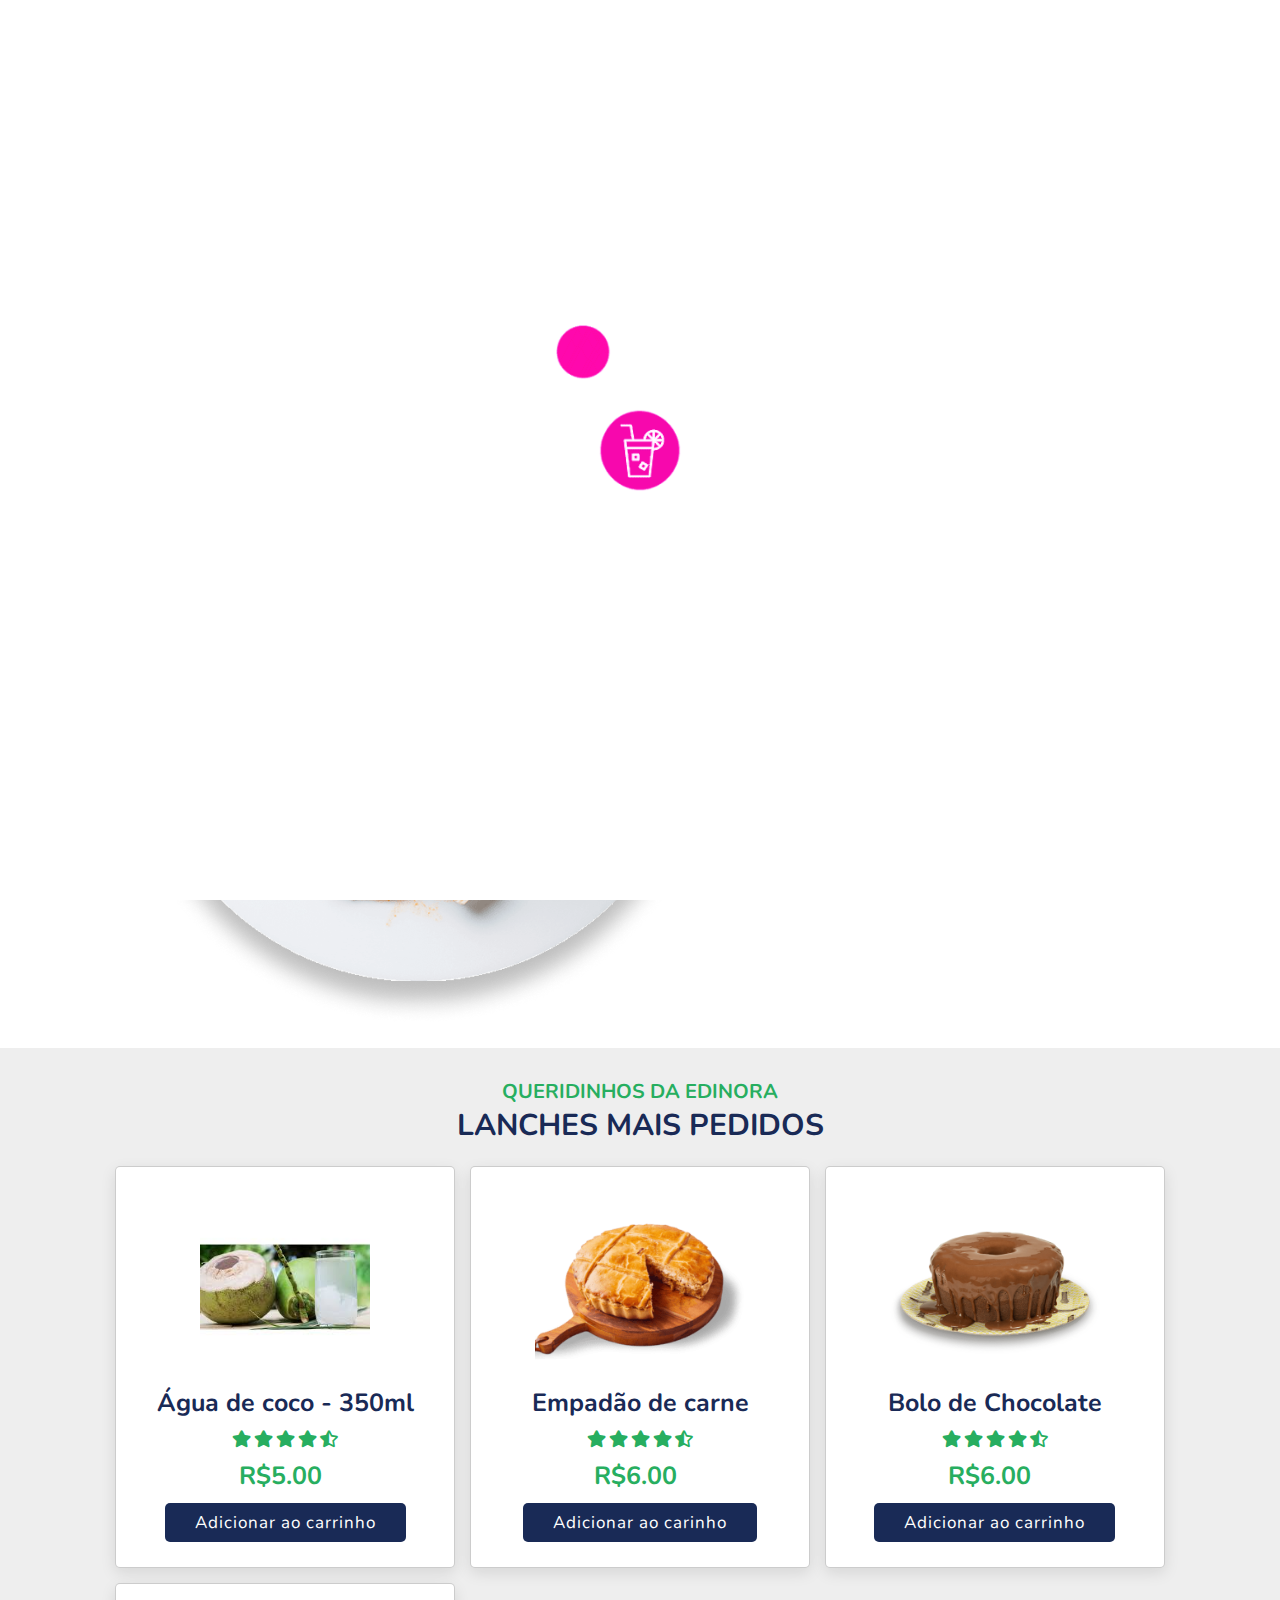
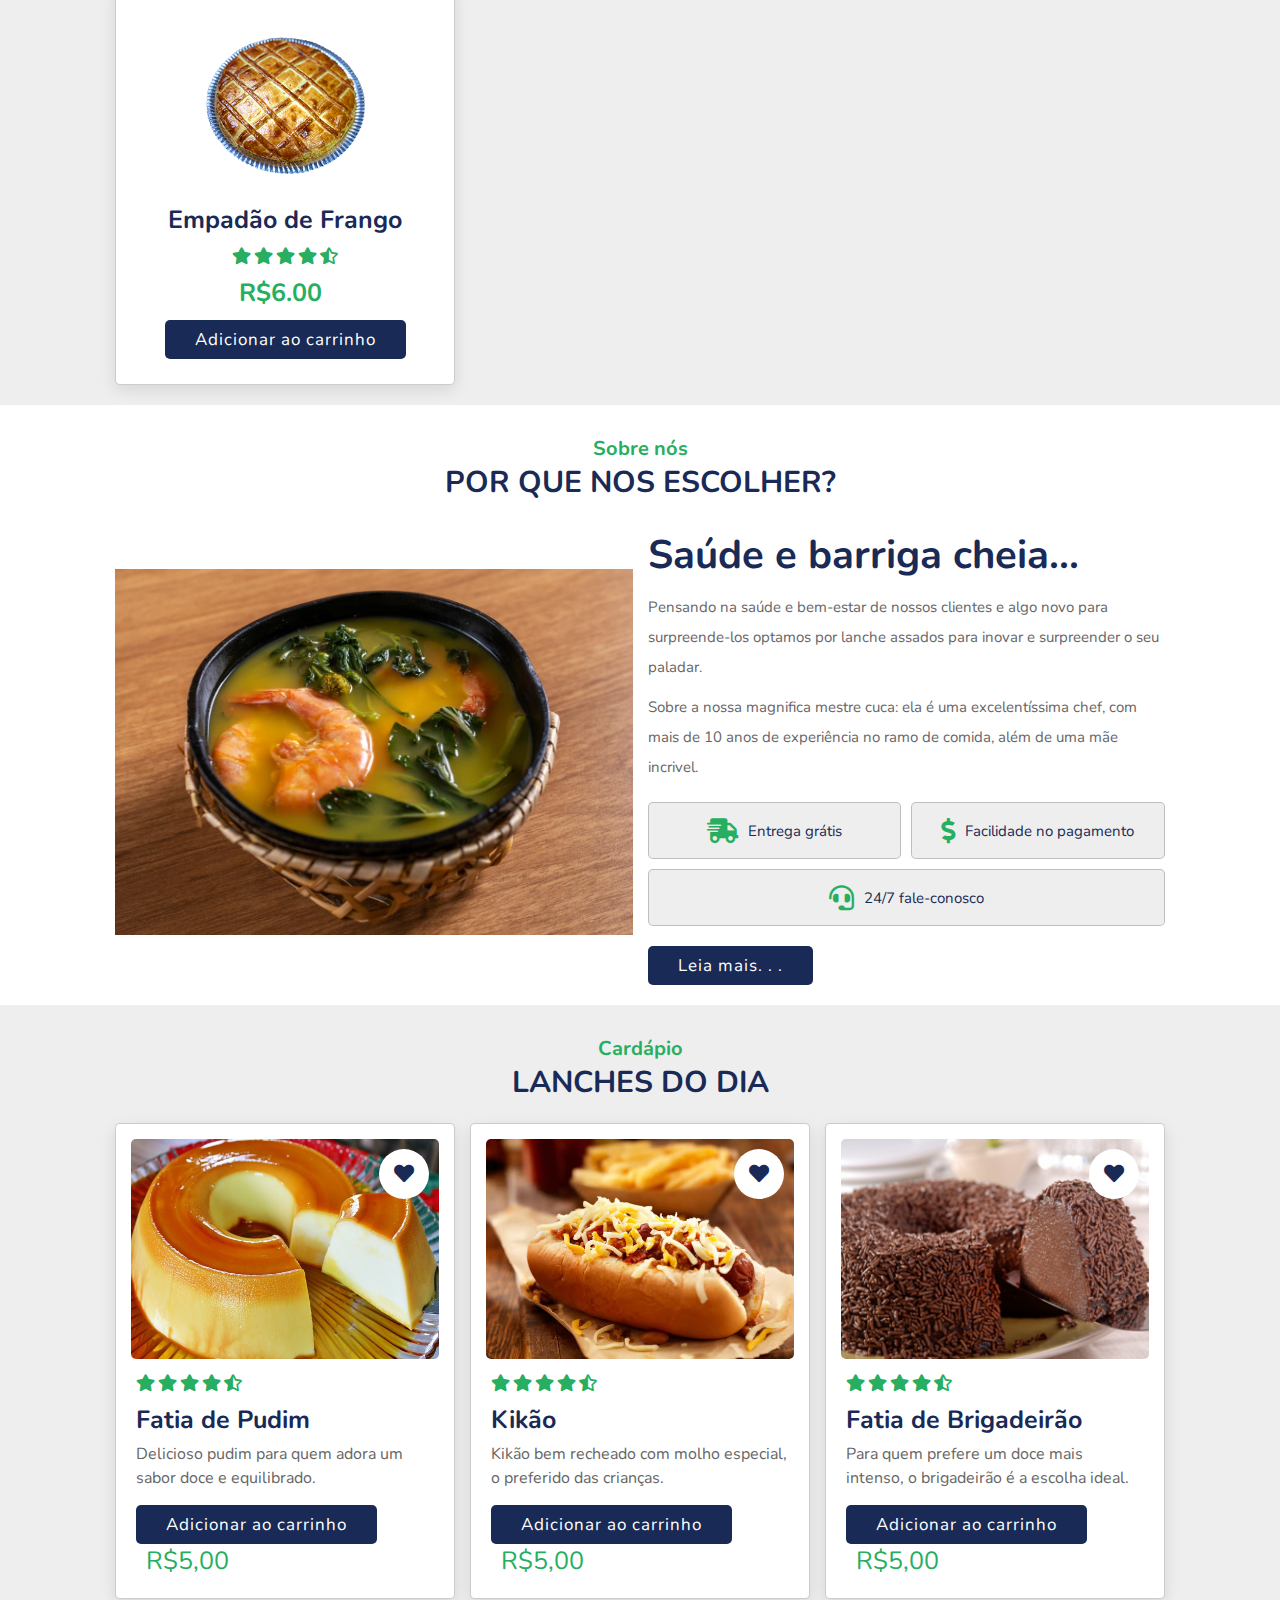
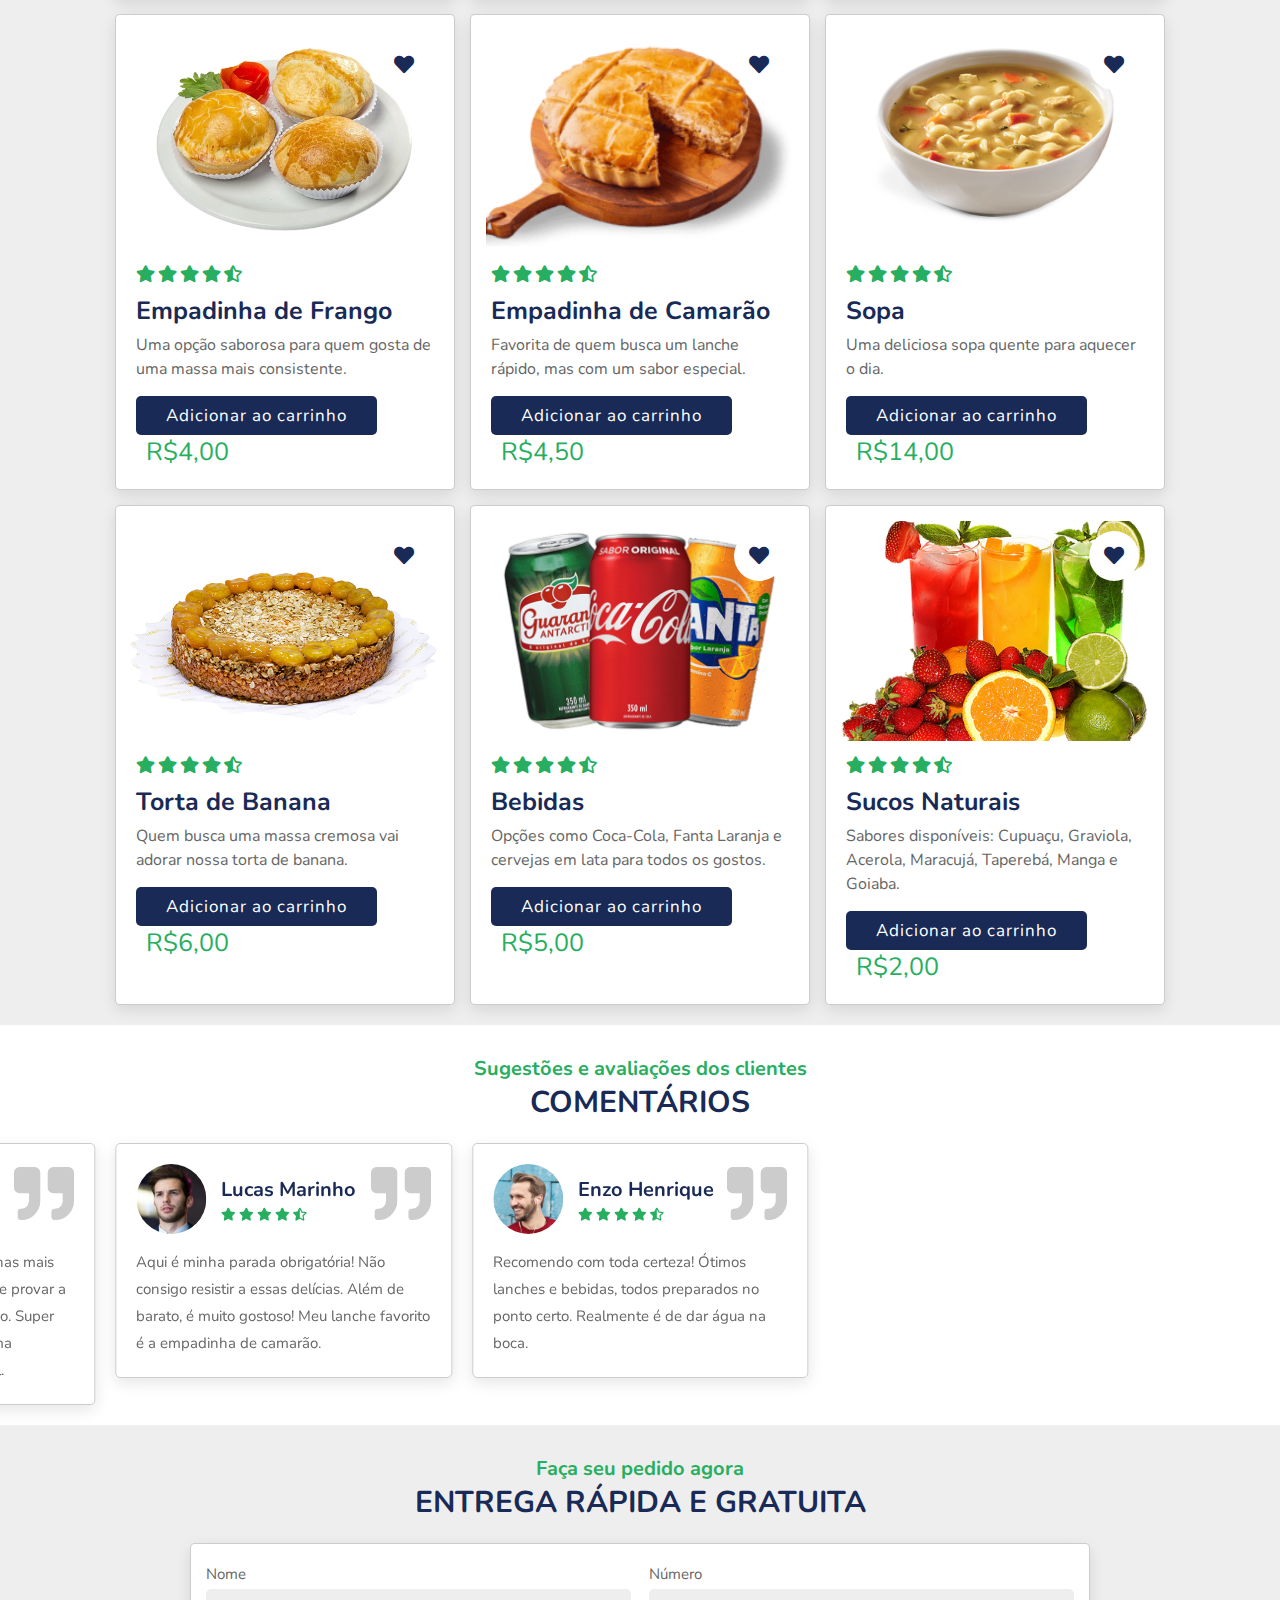
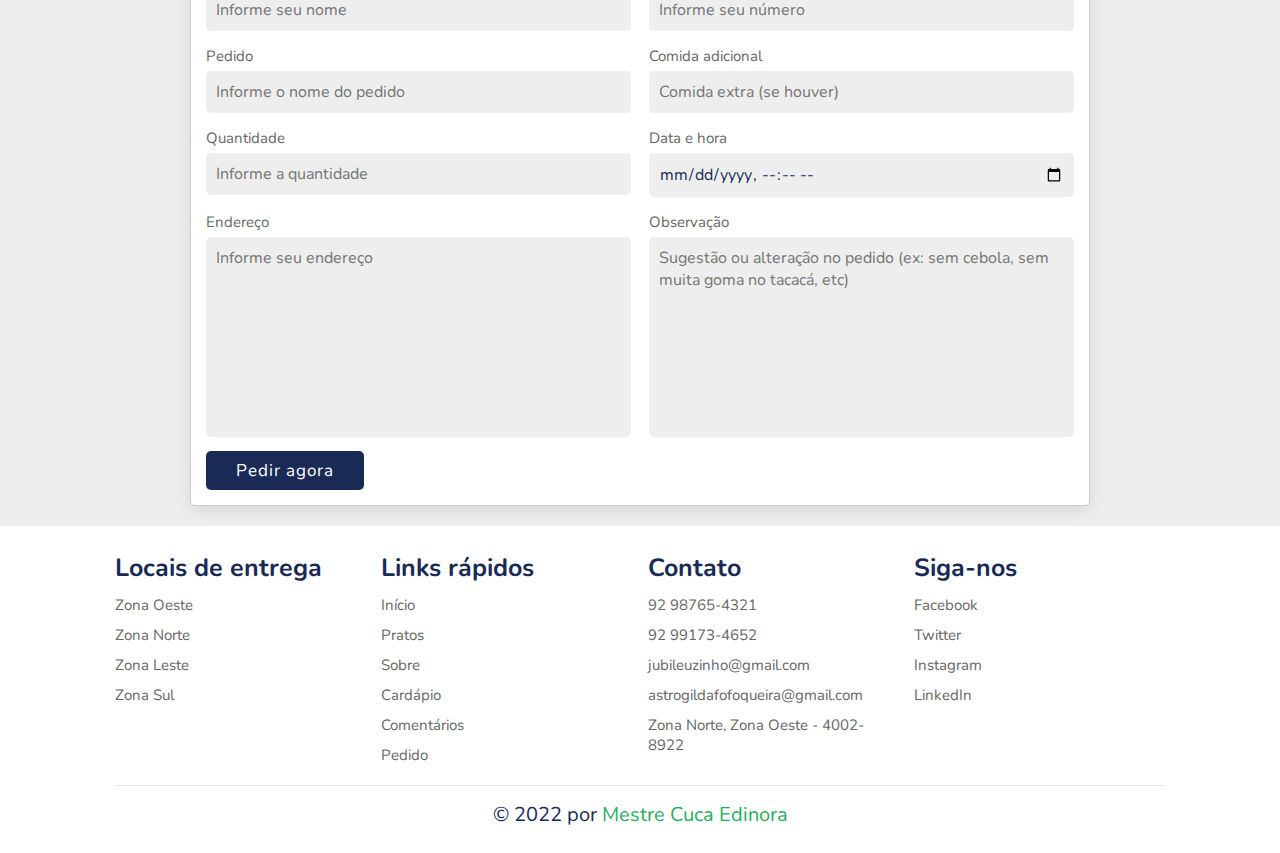
<file: index.html>
<!DOCTYPE html>
<html lang="pt-br">
<head>
    <meta charset="UTF-8">
    <meta http-equiv="X-UA-Compatible" content="IE=edge">
    <meta name="viewport" content="width=device-width, initial-scale=1.0">
    <title>projeto</title>

    <link rel="stylesheet" href="https://unpkg.com/swiper/swiper-bundle.min.css" />

    <link rel="stylesheet" href="https://cdnjs.cloudflare.com/ajax/libs/font-awesome/5.15.3/css/all.min.css">

    <link rel="stylesheet" href="/css/style.css">

</head>
<body>

<header>

    <a href="#" class="logo"><i class="fas fa-utensils"></i>LANCHE DA EDINORA</a>

    <nav class="navbar">
        <a class="ativo" href="#inicio">início</a>
        <a href="#pratos">Pratos</a>
        <a href="#sobre">Sobre</a>
        <a href="#cardapio">Cardápio</a>
        <a href="#comentarios">Comentários</a>
        <a href="#pedido">Pedido</a>
    </nav>

    <div class="icones">
        <i class="fas fa-bars" id="menu-bars"></i>
        <i class="fas fa-search" id="search-icon"></i>
        <a href="#" class="fas fa-heart"></a>
        <a href="#" class="fas fa-shopping-cart"></a>
    </div>

</header>

<form action="" id="search-form">
    <input type="search" placeholder="procure aqui" name="" id="search-box">
    <label for="search-box" class="fas fa-search"></label>
    <i class="fas fa-times" id="close"></i>
</form>

<section class="inicio" id="inicio">

    <div class="swiper-container home-slider">

        <div class="swiper-wrapper wrapper">

            <div class="swiper-slide slide">
                <div class="conteudo">
                    <span>Pratos Especiais</span>
                    <h3>Macarronada Picante</h3>
                    <p>Quem deseja se aventurar com temperos mais forte temos esse delicioso prato de macarronada</p>
                    <a href="#" class="btn">peça agora</a>
                </div>
                <div class="image">
                    <img src="/images/macarronada.png" alt="">
                </div>
            </div>

            <div class="swiper-slide slide">
                <div class="conteudo">
                    <span>PRATOS ESPECIAIS</span>
                    <h3>Frango Assado</h3>
                    <p>Se você busca um prato para família este saboroso frango irá atender os seus desejos.</p>
                    <a href="#" class="btn">peça agora</a>
                </div>
                <div class="image">
                    <img src="/images/frango.png" alt="">
                </div>
            </div>

            <div class="swiper-slide slide">
                <div class="conteudo">
                    <span>PRATOS ESPECIAIS</span>
                    <h3>Pizza</h3>
                    <p>Uma pizza de dar água na boca está à sua espera.</p>
                    <a href="#" class="btn">Peça agora</a>
                </div>
                <div class="image">
                    <img src="/images/pizza.png" alt="">
                </div>
            </div>

        </div>

        <div class="swiper-pagination"></div>

    </div>

</section>

<section class="pratos" id="pratos">

    <h3 class="sub-heading"> QUERIDINHOS DA EDINORA </h3>
    <h1 class="heading"> Lanches mais pedidos </h1>

    <div class="box-container">

        <div class="box">
            <a href="#" class="fas fa-heart"></a>
            <img src="/images/agua-de-coco.png" alt="">
            <h3>Água de coco - 350ml</h3>
            <div class="estrela">
                <i class="fas fa-star"></i>
                <i class="fas fa-star"></i>
                <i class="fas fa-star"></i>
                <i class="fas fa-star"></i>
                <i class="fas fa-star-half-alt"></i>
            </div>
            <span>R$5.00</span>
            <a href="#" class="btn">Adicionar ao carrinho</a>
        </div>

        <div class="box">
            <a href="#" class="fas fa-heart"></a>
            <img src="/images/empadao-de-carne.png" alt="">
            <h3>Empadão de carne</h3>
            <div class="estrela">
                <i class="fas fa-star"></i>
                <i class="fas fa-star"></i>
                <i class="fas fa-star"></i>
                <i class="fas fa-star"></i>
                <i class="fas fa-star-half-alt"></i>
            </div>
            <span>R$6.00</span>
            <a href="#" class="btn">Adicionar ao carinho</a>
        </div>

        <div class="box">
            <a href="#" class="fas fa-heart"></a>
            <img src="/images/bolo.png" alt="">
            <h3>Bolo de Chocolate</h3>
            <div class="estrela">
                <i class="fas fa-star"></i>
                <i class="fas fa-star"></i>
                <i class="fas fa-star"></i>
                <i class="fas fa-star"></i>
                <i class="fas fa-star-half-alt"></i>
            </div>
            <span>R$6.00</span>
            <a href="#" class="btn">Adicionar ao carrinho</a>
        </div>

        <div class="box">
            <a href="#" class="fas fa-heart"></a>
            <img src="/images/empadao.png" alt="">
            <h3>Empadão de Frango</h3>
            <div class="estrela">
                <i class="fas fa-star"></i>
                <i class="fas fa-star"></i>
                <i class="fas fa-star"></i>
                <i class="fas fa-star"></i>
                <i class="fas fa-star-half-alt"></i>
            </div>
            <span>R$6.00</span>
            <a href="#" class="btn">Adicionar ao carrinho</a>
        </div>

    </div>

</section>

<section class="sobre" id="sobre">

    <h3 class="sub-heading"> Sobre nós </h3>
    <h1 class="heading"> POR QUE NOS ESCOLHER? </h1>

    <div class="row">

        <div class="image">
            <img src="/images/tacaca.png" alt="">
        </div>

        <div class="conteudo">
            <h3>Saúde e barriga cheia...</h3>
            <p>Pensando na saúde e bem-estar de nossos clientes e algo novo para surpreende-los optamos por lanche assados para inovar e surpreender o seu paladar. </p>
            <p>Sobre a nossa magnifica mestre cuca: ela é uma excelentíssima chef,
                 com mais de 10 anos de experiência no ramo de comida, além de uma mãe incrivel.</p>
            <div class="icones-container">
                <div class="icones">
                    <i class="fas fa-shipping-fast"></i>
                    <span>Entrega grátis</span>
                </div>
                <div class="icones">
                    <i class="fas fa-dollar-sign"></i>
                    <span>Facilidade no pagamento</span>
                </div>
                <div class="icones">
                    <i class="fas fa-headset"></i>
                    <span>24/7 fale-conosco</span>
                </div>
            </div>
            <a href="#" class="btn">Leia mais. . .</a>
        </div>

    </div>

</section>

<section class="cardapio" id="cardapio">

    <h3 class="sub-heading"> Cardápio </h3>
    <h1 class="heading"> Lanches do dia </h1>

    <div class="box-container">

        <div class="box">
            <div class="image">
                <img src="/images/pudim.png" alt="Fatia de Pudim">
                <a href="#" class="fas fa-heart"></a>
            </div>
            <div class="conteudo">
                <div class="estrela">
                    <i class="fas fa-star"></i>
                    <i class="fas fa-star"></i>
                    <i class="fas fa-star"></i>
                    <i class="fas fa-star"></i>
                    <i class="fas fa-star-half-alt"></i>
                </div>
                <h3>Fatia de Pudim</h3>
                <p>Delicioso pudim para quem adora um sabor doce e equilibrado.</p>
                <a href="#" class="btn">Adicionar ao carrinho</a>
                <span class="preco">R$5,00</span>
            </div>
        </div>

        <div class="box">
            <div class="image">
                <img src="/images/kikao.png" alt="Kikão recheado">
                <a href="#" class="fas fa-heart"></a>
            </div>
            <div class="conteudo">
                <div class="estrela">
                    <i class="fas fa-star"></i>
                    <i class="fas fa-star"></i>
                    <i class="fas fa-star"></i>
                    <i class="fas fa-star"></i>
                    <i class="fas fa-star-half-alt"></i>
                </div>
                <h3>Kikão</h3>
                <p>Kikão bem recheado com molho especial, o preferido das crianças.</p>
                <a href="#" class="btn">Adicionar ao carrinho</a>
                <span class="preco">R$5,00</span>
            </div>
        </div>

        <div class="box">
            <div class="image">
                <img src="/images/brigadeirao.png" alt="Fatia de Brigadeirão">
                <a href="#" class="fas fa-heart"></a>
            </div>
            <div class="conteudo">
                <div class="estrela">
                    <i class="fas fa-star"></i>
                    <i class="fas fa-star"></i>
                    <i class="fas fa-star"></i>
                    <i class="fas fa-star"></i>
                    <i class="fas fa-star-half-alt"></i>
                </div>
                <h3>Fatia de Brigadeirão</h3>
                <p>Para quem prefere um doce mais intenso, o brigadeirão é a escolha ideal.</p>
                <a href="#" class="btn">Adicionar ao carrinho</a>
                <span class="preco">R$5,00</span>
            </div>
        </div>

        <div class="box">
            <div class="image">
                <img src="/images/empadinha.png" alt="Empadinha de Frango">
                <a href="#" class="fas fa-heart"></a>
            </div>
            <div class="conteudo">
                <div class="estrela">
                    <i class="fas fa-star"></i>
                    <i class="fas fa-star"></i>
                    <i class="fas fa-star"></i>
                    <i class="fas fa-star"></i>
                    <i class="fas fa-star-half-alt"></i>
                </div>
                <h3>Empadinha de Frango</h3>
                <p>Uma opção saborosa para quem gosta de uma massa mais consistente.</p>
                <a href="#" class="btn">Adicionar ao carrinho</a>
                <span class="preco">R$4,00</span>
            </div>
        </div>

        <div class="box">
            <div class="image">
                <img src="/images/empadao-de-carne.png" alt="Empadinha de Camarão">
                <a href="#" class="fas fa-heart"></a>
            </div>
            <div class="conteudo">
                <div class="estrela">
                    <i class="fas fa-star"></i>
                    <i class="fas fa-star"></i>
                    <i class="fas fa-star"></i>
                    <i class="fas fa-star"></i>
                    <i class="fas fa-star-half-alt"></i>
                </div>
                <h3>Empadinha de Camarão</h3>
                <p>Favorita de quem busca um lanche rápido, mas com um sabor especial.</p>
                <a href="#" class="btn">Adicionar ao carrinho</a>
                <span class="preco">R$4,50</span>
            </div>
        </div>

        <div class="box">
            <div class="image">
                <img src="/images/sopa.png" alt="Sopa quente">
                <a href="#" class="fas fa-heart"></a>
            </div>
            <div class="conteudo">
                <div class="estrela">
                    <i class="fas fa-star"></i>
                    <i class="fas fa-star"></i>
                    <i class="fas fa-star"></i>
                    <i class="fas fa-star"></i>
                    <i class="fas fa-star-half-alt"></i>
                </div>
                <h3>Sopa</h3>
                <p>Uma deliciosa sopa quente para aquecer o dia.</p>
                <a href="#" class="btn">Adicionar ao carrinho</a>
                <span class="preco">R$14,00</span>
            </div>
        </div>

        <div class="box">
            <div class="image">
                <img src="/images/torta-de-banana.png" alt="Torta de Banana">
                <a href="#" class="fas fa-heart"></a>
            </div>
            <div class="conteudo">
                <div class="estrela">
                    <i class="fas fa-star"></i>
                    <i class="fas fa-star"></i>
                    <i class="fas fa-star"></i>
                    <i class="fas fa-star"></i>
                    <i class="fas fa-star-half-alt"></i>
                </div>
                <h3>Torta de Banana</h3>
                <p>Quem busca uma massa cremosa vai adorar nossa torta de banana.</p>
                <a href="#" class="btn">Adicionar ao carrinho</a>
                <span class="preco">R$6,00</span>
            </div>
        </div>

        <div class="box">
            <div class="image">
                <img src="/images/bebidas.png" alt="Bebidas variadas">
                <a href="#" class="fas fa-heart"></a>
            </div>
            <div class="conteudo">
                <div class="estrela">
                    <i class="fas fa-star"></i>
                    <i class="fas fa-star"></i>
                    <i class="fas fa-star"></i>
                    <i class="fas fa-star"></i>
                    <i class="fas fa-star-half-alt"></i>
                </div>
                <h3>Bebidas</h3>
                <p>Opções como Coca-Cola, Fanta Laranja e cervejas em lata para todos os gostos.</p>
                <a href="#" class="btn">Adicionar ao carrinho</a>
                <span class="preco">R$5,00</span>
            </div>
        </div>

        <div class="box">
            <div class="image">
                <img src="/images/sucos.png" alt="Sucos Naturais">
                <a href="#" class="fas fa-heart"></a>
            </div>
            <div class="conteudo">
                <div class="estrela">
                    <i class="fas fa-star"></i>
                    <i class="fas fa-star"></i>
                    <i class="fas fa-star"></i>
                    <i class="fas fa-star"></i>
                    <i class="fas fa-star-half-alt"></i>
                </div>
                <h3>Sucos Naturais</h3>
                <p>Sabores disponíveis: Cupuaçu, Graviola, Acerola, Maracujá, Taperebá, Manga e Goiaba.</p>
                <a href="#" class="btn">Adicionar ao carrinho</a>
                <span class="preco">R$2,00</span>
            </div>
        </div>

    </div>

</section>


<section class="comentarios" id="comentarios">

    <h3 class="sub-heading"> Sugestões e avaliações dos clientes </h3>
    <h1 class="heading"> Comentários </h1>

    <div class="swiper-container review-slider">

        <div class="swiper-wrapper">

            <div class="swiper-slide slide">
                <i class="fas fa-quote-right"></i>
                <div class="user">
                    <img src="/images/enzo.png" alt="Foto do cliente Enzo Henrique">
                    <div class="user-info">
                        <h3>Enzo Henrique</h3>
                        <div class="estrela">
                            <i class="fas fa-star"></i>
                            <i class="fas fa-star"></i>
                            <i class="fas fa-star"></i>
                            <i class="fas fa-star"></i>
                            <i class="fas fa-star-half-alt"></i>
                        </div>
                    </div>
                </div>
                <p>Recomendo com toda certeza! Ótimos lanches e bebidas, todos preparados no ponto certo. Realmente é de dar água na boca.</p>
            </div>

            <div class="swiper-slide slide">
                <i class="fas fa-quote-right"></i>
                <div class="user">
                    <img src="/images/sabrina.png" alt="Foto da cliente Sabrina Motta">
                    <div class="user-info">
                        <h3>Sabrina Motta</h3>
                        <div class="estrela">
                            <i class="fas fa-star"></i>
                            <i class="fas fa-star"></i>
                            <i class="fas fa-star"></i>
                            <i class="fas fa-star"></i>
                            <i class="fas fa-star-half-alt"></i>
                        </div>
                    </div>
                </div>
                <p>No começo pensei que seria apenas mais um lanche comum, mas depois de provar a torta de banana, mudei de opinião. 
                   Super recomendo para quem deseja uma alimentação saborosa e saudável.</p>
            </div>

            <div class="swiper-slide slide">
                <i class="fas fa-quote-right"></i>
                <div class="user">
                    <img src="/images/lucas.png" alt="Foto do cliente Lucas Marinho">
                    <div class="user-info">
                        <h3>Lucas Marinho</h3>
                        <div class="estrela">
                            <i class="fas fa-star"></i>
                            <i class="fas fa-star"></i>
                            <i class="fas fa-star"></i>
                            <i class="fas fa-star"></i>
                            <i class="fas fa-star-half-alt"></i>
                        </div>
                    </div>
                </div>
                <p>Aqui é minha parada obrigatória! Não consigo resistir a essas delícias. Além de barato, é muito gostoso! 
                   Meu lanche favorito é a empadinha de camarão.</p>
            </div>

        </div>

    </div>
    
</section>

<section class="pedido" id="pedido">

    <h3 class="sub-heading"> Faça seu pedido agora </h3>
    <h1 class="heading"> Entrega rápida e gratuita </h1>

    <form action="">

        <div class="inputBox">
            <div class="input">
                <span>Nome</span>
                <input type="text" placeholder="Informe seu nome">
            </div>
            <div class="input">
                <span>Número</span>
                <input type="tel" placeholder="Informe seu número">
            </div>
        </div>
        <div class="inputBox">
            <div class="input">
                <span>Pedido</span>
                <input type="text" placeholder="Informe o nome do pedido">
            </div>
            <div class="input">
                <span>Comida adicional</span>
                <input type="text" placeholder="Comida extra (se houver)">
            </div>
        </div>
        <div class="inputBox">
            <div class="input">
                <span>Quantidade</span>
                <input type="number" min="1" placeholder="Informe a quantidade">
            </div>
            <div class="input">
                <span>Data e hora</span>
                <input type="datetime-local">
            </div>
        </div>
        <div class="inputBox">
            <div class="input">
                <span>Endereço</span>
                <textarea placeholder="Informe seu endereço" cols="30" rows="5"></textarea>
            </div>
            <div class="input">
                <span>Observação</span>
                <textarea placeholder="Sugestão ou alteração no pedido (ex: sem cebola, sem muita goma no tacacá, etc)" cols="30" rows="5"></textarea>
            </div>
        </div>

        <input type="submit" value="Pedir agora" class="btn">

    </form>

</section>

<section class="footer">

    <div class="box-container">

        <div class="box">
            <h3>Locais de entrega</h3>
            <a href="#">Zona Oeste</a>
            <a href="#">Zona Norte</a>
            <a href="#">Zona Leste</a>
            <a href="#">Zona Sul</a>
        </div>

        <div class="box">
            <h3>Links rápidos</h3>
            <a href="#">Início</a>
            <a href="#">Pratos</a>
            <a href="#">Sobre</a>
            <a href="#">Cardápio</a>
            <a href="#">Comentários</a>
            <a href="#">Pedido</a>
        </div>

        <div class="box">
            <h3>Contato</h3>
            <a href="tel:92987654321">92 98765-4321</a>
            <a href="tel:92991734652">92 99173-4652</a>
            <a href="mailto:jubileuzinho@gmail.com">jubileuzinho@gmail.com</a>
            <a href="mailto:astrogildafofoqueira@gmail.com">astrogildafofoqueira@gmail.com</a>
            <a href="#">Zona Norte, Zona Oeste - 4002-8922</a>
        </div>

        <div class="box">
            <h3>Siga-nos</h3>
            <a href="#">Facebook</a>
            <a href="#">Twitter</a>
            <a href="#">Instagram</a>
            <a href="#">LinkedIn</a>
        </div>

    </div>

    <div class="credit"> &copy; 2022 por <span>Mestre Cuca Edinora</span> </div>

</section>

<div class="loader-container">
    <img src="/images/loader.gif" alt="">
</div>
<script src="https://unpkg.com/swiper/swiper-bundle.min.js"></script>

<script src="/js/script.js"></script>

</body>
</html>
</file>
<file: css/style.css>
@import url('https://fonts.googleapis.com/css2?family=Nunito:wght@200;300;400;600;700&display=swap');

:root{
    --green:#27ae60;
    --black:#192a56;
    --light-color:#666;
    --box-shadow:0 .5rem 1.5rem rgba(0,0,0,.1);
}

*{
    font-family: 'Nunito', sans-serif;
    margin:0; padding:0;
    box-sizing: border-box;
    text-decoration: none;
    outline: none; border:none;
    text-transform: none;
    transition: all .2s linear;
}

html{
    font-size: 62.5%;
    overflow-x: hidden;
    scroll-padding-top: 5.5rem;
    scroll-behavior: smooth;
}

section{
    padding:2rem 9%;
}

section:nth-child(even){
    background:#eee;
}

.sub-heading{
    text-align: center;
    color:var(--green);
    font-size: 2rem;
    padding-top: 1rem;
}

.heading{
    text-align: center;
    color:var(--black);
    font-size: 3rem;
    padding-bottom: 2rem;
    text-transform: uppercase;
}

.btn {
    margin-top: 1rem;
    display: inline-block;
    font-size: 1.7rem;
    color: #fff;
    background: var(--black);
    border-radius: .5rem;
    cursor: pointer;
    padding: .8rem 3rem;
    transition: all 0.3s ease-in-out;
    letter-spacing: .1rem;
}

.btn:hover {
    background: var(--green);
}


header{
    top:0; left: 0; right:0;
    background: #fff;
    padding:1rem 7%;
    display: flex;
    align-items: center;
    justify-content: space-between;
    z-index: 1000;
    box-shadow: var(--box-shadow);
}

header .logo{
    color:var(--black);
    font-size: 2.5rem;
    font-weight: bolder;
}

header .logo i{
    color:var(--green);
}

header .navbar a{
    font-size: 1.7rem;
    border-radius: .5rem;
    padding:.5rem 1.5rem;
    color:var(--light-color);
}

header .navbar a.ativo,
header .navbar a:hover{
    color:#fff;
    background: var(--green);
}

header .icones i,
header .icones a{
    cursor: pointer;
    margin-left: .5rem;
    height:4.5rem;
    line-height: 4.5rem;
    width:4.5rem;
    text-align: center;
    font-size: 1.7rem;
    color:var(--black);
    border-radius: 50%;
    background: #eee;
}

header .icones i:hover,
header .icones a:hover{
    color:#fff;
    background: var(--green);
    transform: rotate(360deg);
}

header .icones #menu-bars{
    display: none;
}

#search-form{
    position: fixed;
    top:-110%; left:0; 
    height:100%; width:100%;
    z-index: 1004;
    background:rgba(0,0,0,.8);
    display: flex;
    align-items: center;
    justify-content: center;
    padding:0 1rem;
}

#search-form.ativo{
    top:0;
}

#search-form #search-box{
    width:50rem;
    border-bottom: .1rem solid #fff;
    padding:1rem 0;
    color:#fff;
    font-size: 3rem;
    text-transform: none;
    background:none;
}

#search-form #search-box::placeholder{
    color:#eee;
}

#search-form #search-box::-webkit-search-cancel-button{
    -webkit--appearance: none;
}

#search-form label{
    color:#fff;
    cursor:pointer;
    font-size: 3rem;
}

#search-form label:hover{
    color:var(--green);
}

#search-form #close{
    position: absolute;
    color:#fff;
    cursor: pointer;
    top: 2rem; right:3rem;
    font-size: 5rem;
}

.inicio .home-slider .slide{
    display: flex;
    align-items: flex-start;
    flex-wrap: wrap;
    gap:2rem; 
    padding-top: 9rem;
}

.inicio .home-slider .slide .conteudo{
    flex:1 1 45rem;
}

.home .home-slider .slide .image{
    flex:1 1 45rem;
}

.home .home-slider .slide .image img{
    width: 100%;
}

.inicio .home-slider .slide .conteudo span{
    color:var(--green);
    font-size: 2.5rem;
}

.inicio .home-slider .slide .conteudo h3{
    color:var(--black);
    font-size: 7rem;
}

.inicio .home-slider .slide .conteudo p{
    color:var(--light-color);
    font-size: 2.2rem;
    padding:.5rem 0;
    line-height: 1.5;
}

.swiper-pagination-bullet-active{
    background:var(--green);
}

.pratos .box-container{
    display: grid;
    grid-template-columns: repeat(auto-fit, minmax(28rem, 1fr));
    gap:1.5rem;
}

.pratos .box-container .box{
    padding:2.5rem;
    background:#fff;
    border-radius: .5rem;
    border:.1rem solid rgba(0,0,0,.2);
    box-shadow: var(--box-shadow);
    position: relative;
    overflow: hidden;
    text-align: center;
}

.pratos .box-container .box .fa-heart{
    position: absolute;
    top:1.5rem;
    background:#eee;
    border-radius: 50%;
    height: 5rem;
    width:5rem;
    line-height: 5rem;
    font-size: 2rem;
    color:var(--black);
}

.pratos .box-container .box .fa-heart:hover{
    background: var(--green);
    color:#fff;
}

.pratos .box-container .box .fa-heart{
    right:-15rem;
}

.pratos .box-container .box:hover .fa-heart{
    right:1.5rem;
}

.pratos .box-container .box img{
    height:17rem;
    margin:1rem 0;
}

.pratos .box-container .box h3{
    color:var(--black);
    font-size: 2.5rem;
}

.pratos .box-container .box .estrela{
    padding:1rem 0;
}

.pratos .box-container .box .estrela i{
    font-size: 1.7rem;
    color:var(--green);
}

.pratos .box-container .box span{
    color:var(--green);
    font-weight: bolder;
    margin-right: 1rem;
    font-size: 2.5rem;
}

.sobre .row{
    display: flex;
    flex-wrap: wrap;
    gap:1.5rem;
    align-items: center;
}

.sobre .row .image{
    flex:1 1 45rem;
}

.sobre .row .image img{ 
    width: 100%;
}

.sobre .row .conteudo{
    flex:1 1 45rem;
}

.sobre .row .conteudo h3{
    color:var(--black);
    font-size: 4rem;
    padding:.5rem 0;
}

.sobre .row .conteudo p{
    color:var(--light-color);
    font-size: 1.5rem;
    padding:.5rem 0;
    line-height: 2;
}

.sobre .row .conteudo .icones-container{
    display: flex;
    gap:1rem;
    flex-wrap: wrap;
    padding:1rem 0;
    margin-top: .5rem;
}

.sobre .row .conteudo .icones-container .icones{
    background:#eee;
    border-radius: .5rem;
    border:.1rem solid rgba(0,0,0,.2);
    display: flex;
    align-items: center;
    justify-content: center;
    gap:1rem;
    flex:1 1 17rem;
    padding:1.5rem 1rem;
}

.sobre .row .conteudo .icones-container .icones i{
    font-size: 2.5rem;
    color:var(--green);
}

.sobre .row .conteudo .icones-container .icones span{
    font-size: 1.5rem;
    color:var(--black);
}

.cardapio .box-container{
    display: grid;
    grid-template-columns: repeat(auto-fit, minmax(30rem, 1fr));
    gap:1.5rem;
}

.cardapio .box-container .box{
    background: #fff;
    border:.1rem solid rgba(0,0,0,.2);
    border-radius: .5rem;
    box-shadow: var(--box-shadow);    
}

.cardapio .box-container .box .image{
    height: 25rem;
    width: 100%;
    padding:1.5rem;
    overflow: hidden;
    position: relative;
}

.cardapio .box-container .box .image img{
    height: 100%;
    width: 100%;
    border-radius: .5rem;
    object-fit: cover;
}

.cardapio .box-container .box .image .fa-heart{
    position: absolute;
    top:2.5rem; right: 2.5rem;
    height: 5rem;
    width: 5rem;
    line-height: 5rem;
    text-align: center;
    font-size: 2rem;
    background: #fff;
    border-radius: 50%;
    color:var(--black);
}

.cardapio .box-container .box .image .fa-heart:hover{
    background-color: var(--green);
    color:#fff;
}

.cardapio .box-container .box .conteudo{
    padding:2rem;
    padding-top: 0;
}

.cardapio .box-container .box .conteudo .estrela{
    padding-bottom: 1rem;
}

.cardapio .box-container .box .conteudo .estrela i{
   font-size: 1.7rem;
   color:var(--green);
}

.cardapio .box-container .box .conteudo h3{
    color:var(--black);
    font-size: 2.5rem;
}

.cardapio .box-container .box .conteudo p{
    color:var(--light-color);
    font-size: 1.6rem;
    padding:.5rem 0;
    line-height: 1.5;
}

.cardapio .box-container .box .conteudo .preco{
    color:var(--green);
    margin-left: 1rem;
    font-size: 2.5rem;
}

.comentarios .slide{
    padding:2rem;
    box-shadow:var(--box-shadow);
    border:.1rem solid rgba(0,0,0,.2);
    border-radius: .5rem;
    position: relative;    
}

.comentarios .slide .fa-quote-right{
    position: absolute;
    top:2rem; right:2rem;
    font-size: 6rem;
    color:#ccc;
}

.comentarios .slide .user{
    display: flex;
    gap:1.5rem;
    align-items: center;
    padding-bottom: 1.5rem;
}

.comentarios .slide .user img{
    height: 7rem;
    width: 7rem;
    border-radius: 50%;
    object-fit: cover;
}

.comentarios .slide .user h3{
    color:var(--black);
    font-size: 2rem;
    padding-bottom: .5rem;
}

.comentarios .slide .user i{
    font-size: 1.3rem;
    color:var(--green);
}

.comentarios .slide p{
    font-size: 1.5rem;
    line-height: 1.8;
    color:var(--light-color);
}

.pedido form{
    max-width:90rem;
    border-radius: .5rem;
    box-shadow: var(--box-shadow);
    border:.1rem solid rgba(0,0,0,.2);
    background:#fff;
    padding:1.5rem;
    margin:0 auto;
}

.pedido form .inputBox{
    display: flex;
    flex-wrap: wrap;
    justify-content: space-between;
}

.pedido form .inputBox .input{
    width:49%;
}

.pedido form .inputBox .input span{
    display:block;
    padding:.5rem 0;
    font-size: 1.5rem;
    color:var(--light-color);
}

.pedido form .inputBox .input input,
.pedido form .inputBox .input textarea{
    background:#eee;
    border-radius: .5rem;
    padding:1rem;
    font-size: 1.6rem;
    color:var(--black);
    text-transform: none;
    margin-bottom: 1rem;
    width:100%;
}

.pedido form .inputBox .input input:focus,
.pedido form .inputBox .input textarea:focus{
    border:.1rem solid var(--green);
}

.pedido form .inputBox .input textarea{
    height:20rem;
    resize: none;
}

.pedido form .btn{
    margin-top: 0;
}

.footer .box-container{
    display: grid;
    grid-template-columns: repeat(auto-fit, minmax(25rem, 1fr));
    gap:1.5rem;
}

.footer .box-container .box h3{
    padding:.5rem 0;
    font-size: 2.5rem;
    color:var(--black);
}

.footer .box-container .box a{
    display: block;
    padding:.5rem 0;
    font-size: 1.5rem;
    color:var(--light-color);
}

.footer .box-container .box a:hover{
    color:var(--green);
    text-decoration: underline;
}

.footer .credit{
    text-align: center;
    border-top: .1rem solid rgba(0,0,0,.1);
    font-size: 2rem;
    color:var(--black);
    padding:.5rem;
    padding-top: 1.5rem;
    margin-top: 1.5rem;
}

.footer .credit span{
    color:var(--green);
}

.loader-container{
    position: fixed;
    top:0; left:0;
    height:100%; 
    width:100%;
    z-index: 10000;
    background:#fff;
    display: flex;
    align-items: center;
    justify-content: center;
    overflow: hidden;
}

.loader-container img{
    width:35rem;
}

.loader-container.fade-out{
    top:-110%;
    opacity:0;
}

/* media queries  */

@media (max-width:991px){

    html{
        font-size: 55%;
    }
    
    header{
        padding:1rem 2rem;
    }

    section{
        padding:2rem;
    }


}

@media (max-width:768px){

    header .icones #menu-bars{
        display: inline-block;
    }

    header .navbar{
        position: absolute;
        top:100%; left:0; right:0;
        background:#fff;
        border-top: .1rem solid rgba(0,0,0,.2);
        border-bottom: .1rem solid rgba(0,0,0,.2);
        padding:1rem;
        clip-path: polygon(0 0, 100% 0, 100% 0, 0 0);
    }

    header .navbar.ativo{
        clip-path: polygon(0 0, 100% 0, 100% 100%, 0% 100%);
    }

    header .navbar a{
        display: block;
        padding:1.5rem;
        margin:1rem;
        font-size: 2rem;
        background:#eee;
    }

    #search-form #search-box{
        width:90%;
        margin:0 1rem;
    }

    .inicio .home-slider .slide .conteudo h3{
        font-size: 5rem;
    }

}

@media (max-width:450px){

    html{
        font-size: 50%;
    }

    .pratos .box-container .box img{
        height:auto;
        width: 100%;
    }

    .pedido form .inputBox .input{
        width:100%;
    }

}
</file>
